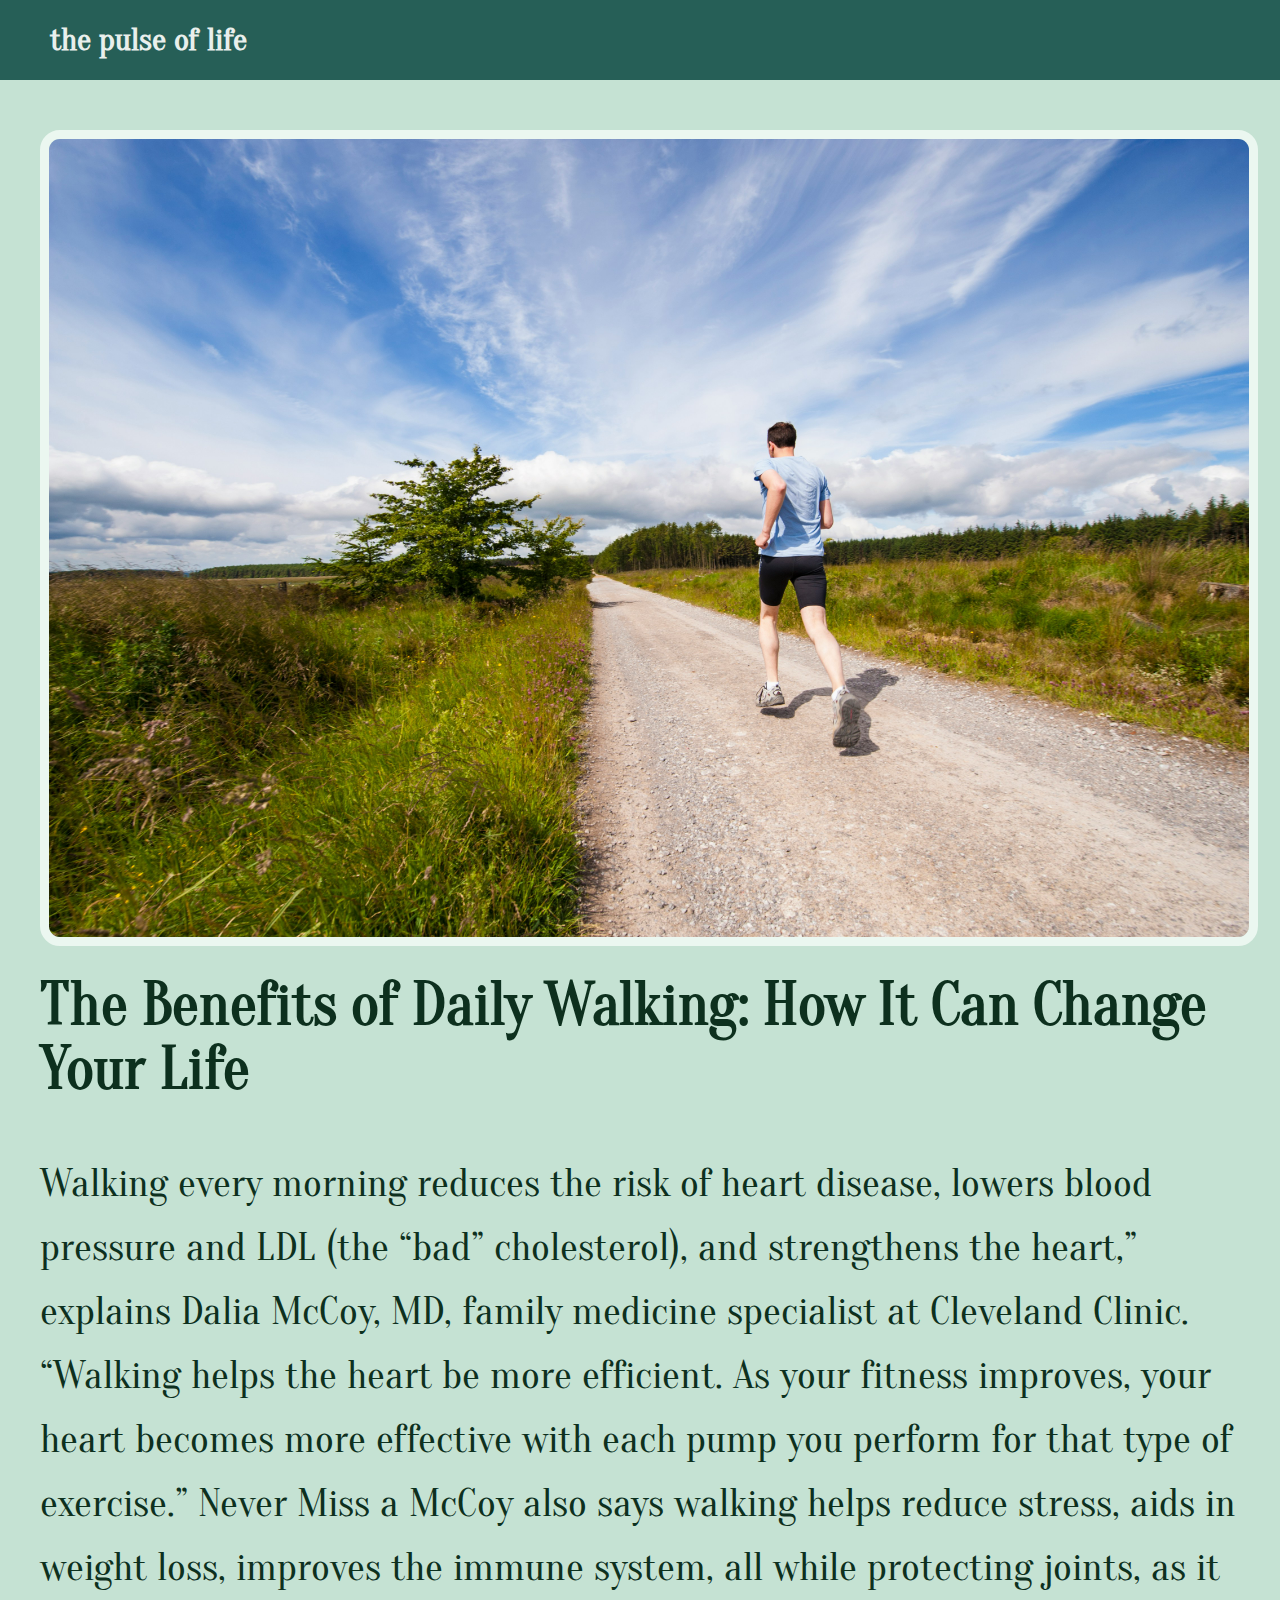
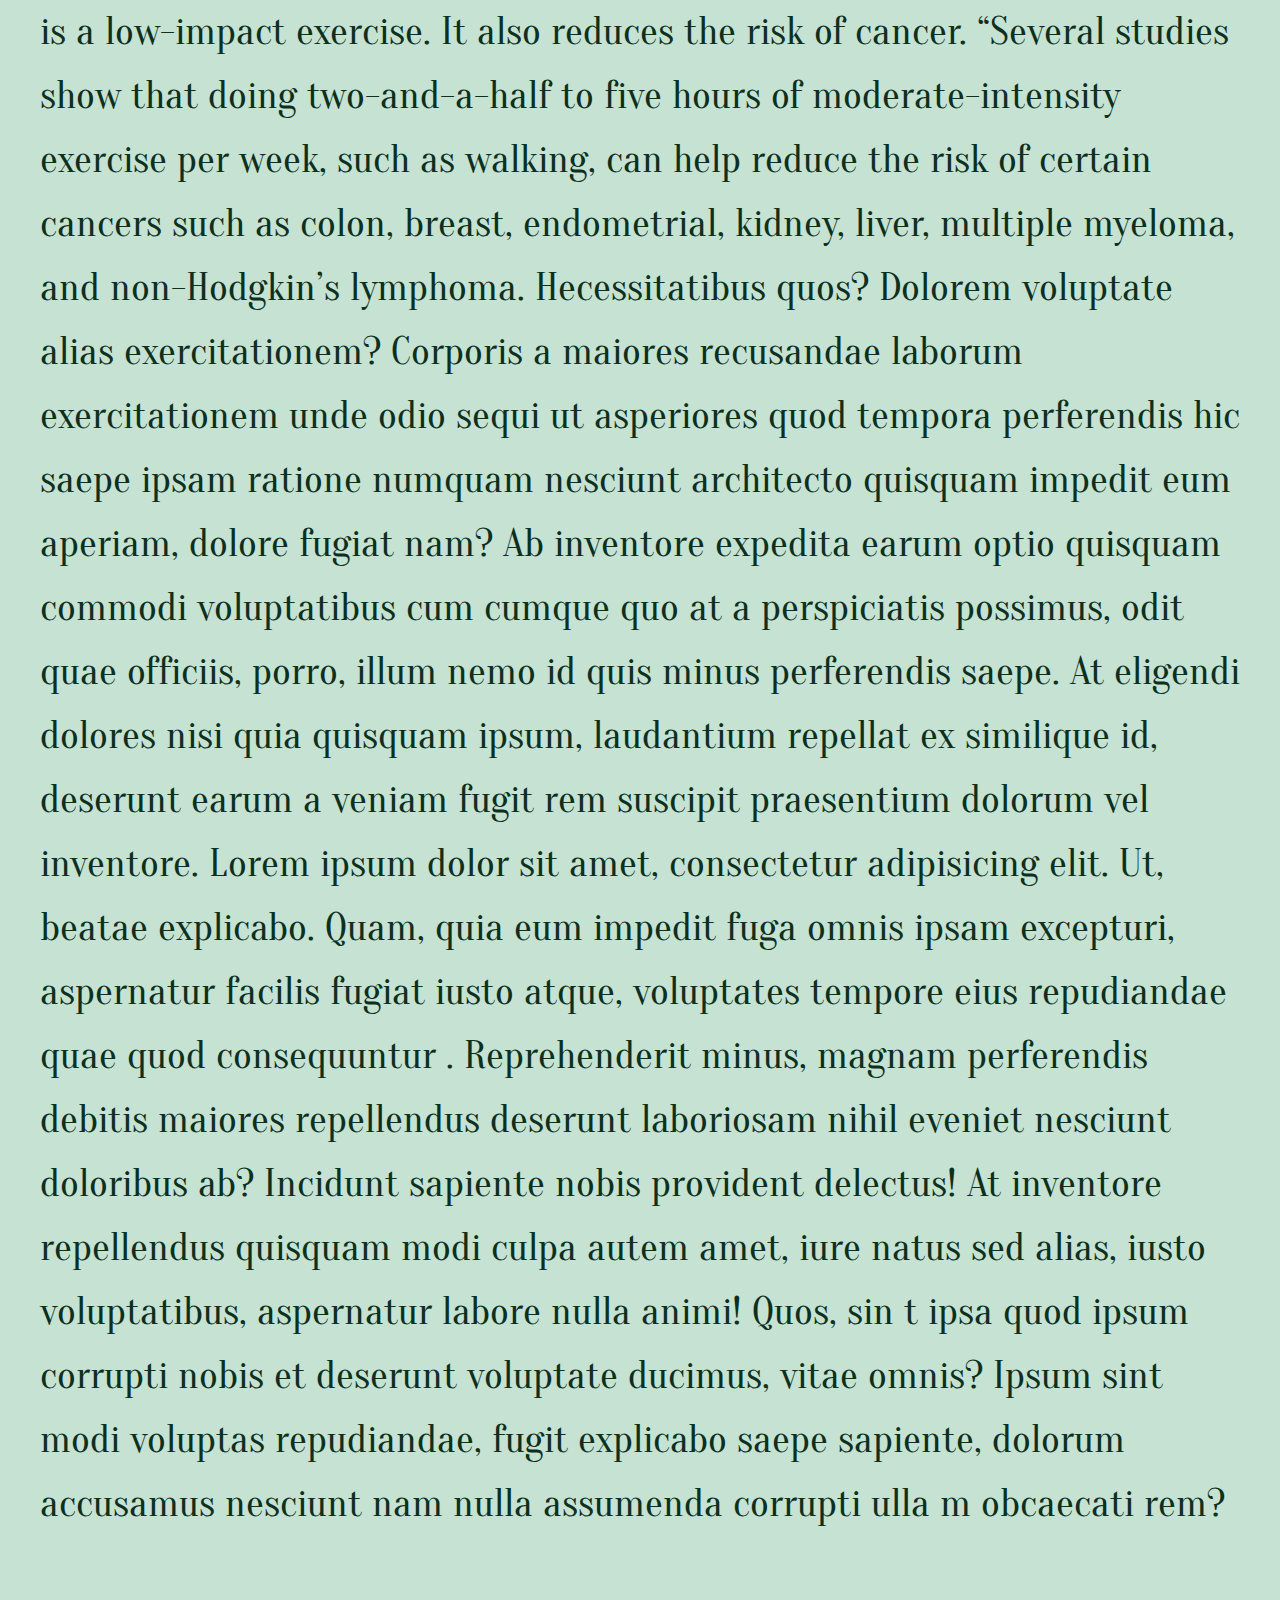
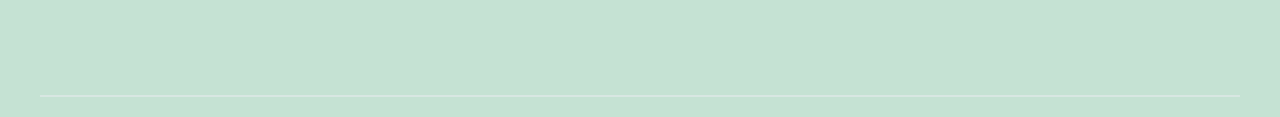
<file: project/pages/blog2.html>
<!DOCTYPE html>
<html lang="en">
<head>
    <meta charset="UTF-8">
    <meta name="viewport" content="width=device-width, initial-scale=1.0">
    <title>The Benefits of Daily Walking: How It Can Change Your Life</title>
    
    <link rel="stylesheet" href="../css/blog1.css">
</head>
<body>
<header>
    <h1>the pulse of life</h1>
</header>
<main class="one">
    <img src="../imgs/run.jpg" alt="photo">
       
       <div class="article1">  <h2>The Benefits of Daily Walking: How It Can Change Your Life</h2>
        
   <p>Walking every morning reduces the risk of heart disease,
    lowers blood pressure and LDL (the “bad” cholesterol), and strengthens the heart,” explains Dalia McCoy, MD, family medicine specialist at Cleveland Clinic.
     “Walking helps the heart be more efficient. As your fitness improves,
      your heart becomes more effective with each pump you perform for that
       type of exercise.” Never Miss a McCoy also says walking helps reduce stress,
    aids in weight loss, improves the immune system, all while protecting joints, as it is a low-impact exercise. It also reduces the risk of cancer. 
    “Several studies show that doing two-and-a-half to five hours of moderate-intensity exercise per week, such as walking, can help reduce the risk of certain cancers such as colon, breast, endometrial, kidney, liver,
     multiple myeloma, and non-Hodgkin’s lymphoma.
Hecessitatibus quos? Dolorem voluptate
 alias exercitationem? Corporis a maiores recusandae laborum exercitationem unde odio sequi ut asperiores quod tempora
  perferendis hic saepe ipsam ratione numquam nesciunt architecto quisquam impedit eum aperiam, dolore fugiat nam? Ab 
  
inventore expedita earum optio quisquam commodi voluptatibus cum cumque quo at a perspiciatis possimus, odit quae officiis, 
porro, illum nemo id quis minus perferendis saepe. At eligendi dolores nisi quia quisquam ipsum, laudantium repellat ex 
similique id, deserunt earum a veniam fugit rem suscipit praesentium dolorum vel inventore. 
Lorem ipsum dolor sit amet, consectetur adipisicing elit. Ut, beatae explicabo. Quam, quia eum impedit fuga omnis ipsam 
excepturi, aspernatur facilis fugiat iusto atque, voluptates tempore eius repudiandae quae quod consequuntur
. Reprehenderit minus, magnam perferendis debitis maiores repellendus deserunt laboriosam nihil eveniet
 nesciunt doloribus ab? Incidunt sapiente nobis provident delectus! At inventore repellendus quisquam modi 
 culpa autem amet, iure natus sed alias, iusto voluptatibus, aspernatur labore nulla animi! Quos, sin
 t ipsa quod ipsum corrupti nobis et deserunt voluptate ducimus, vitae omnis? Ipsum sint modi voluptas
  repudiandae, fugit explicabo saepe sapiente, dolorum accusamus nesciunt nam nulla assumenda corrupti ulla
  m obcaecati rem? </p> </div> </main>
 </body>
  </html>
</file>
<file: project/css/blog1.css>
@import url('https://fonts.googleapis.com/css2?family=Oranienbaum&display=swap');
body{
  margin: 0;
   padding: 0;

   background-color:#c5e2d3  ;
     box-sizing: border-box;
   
}

   


header{
    display: flex;
    flex-direction: row;
    justify-content: flex-end;
    background-color:#265f57;
    align-items: center;
    width: 100%;
    flex-wrap: nowrap;
}




h1{
   font-family: "Oranienbaum" , serif;
    cursor: pointer;
    margin-right: auto;
    color: #E9EFEC;}

 .img{
    width: 100%;
}

.one img{
    border: 9px solid #ebf7f0 ;
    border-radius: 20px;
    width: 100%;
    float: inline-start;
    margin-bottom: 1.7em;
}

.one{
   
    display: grid;
    grid-template-columns: 1fr auto;
    gap: 60px;
    
    color: #0d301e;
    margin: 20px 40px;
border-bottom: 2px solid #d8e7e2;

}




.one{
  
  display: grid;
  grid-template-columns: 1fr 1fr;
  gap: 60px;
  
  color: #0d301e;
  margin: 20px 40px;
border-bottom: 2px solid #d8e7e2;
}






.article1{
font-family:"Oranienbaum", serif;
  line-height: 1.6em;
  font-size: 40px;
  margin-bottom: 4em;
  width: 100%;
  
}








    @media screen and ( max-width: 1300px ) {
        header{
         display: flex;
         flex-direction: row;
         align-items: center;
         justify-content: center;
         
        }
        h1{
          padding-left: 50px;

        }
       .one{
         display: block;
       }
       .two{
         display: block;
       }
       img{
         border: 3px solid #ebf7f0;
       }
       
     }
     @media screen and (max-width:590px) { 
        header{
        display:flex;
        
        flex-direction: column;
       
        }
        .nav_bar{
         display: flex;
         align-items: center;
         flex-direction: column;
        
         
        }
     
        
       .one{
         display: block;
         margin: 1rem 2rem;
       }
         
    
       img{
         border: 3px solid #ebf7f0;
       }
       h2{
         margin-bottom: 0em;
         
        }
         p {
         font-size: smaller;
         line-height:1.6em;
         
       }
        }
       
         
      
      @media screen and (max-width:350px) { 
       p{
         font-size:1.5rem;
       }
       h2{
         font-size: 30px;
         line-height: normal;
       }
     img{
       border: none;
     }
     header{
       display: flex;
       flex-direction: column;
      
     }
   
     
      }
</file>
